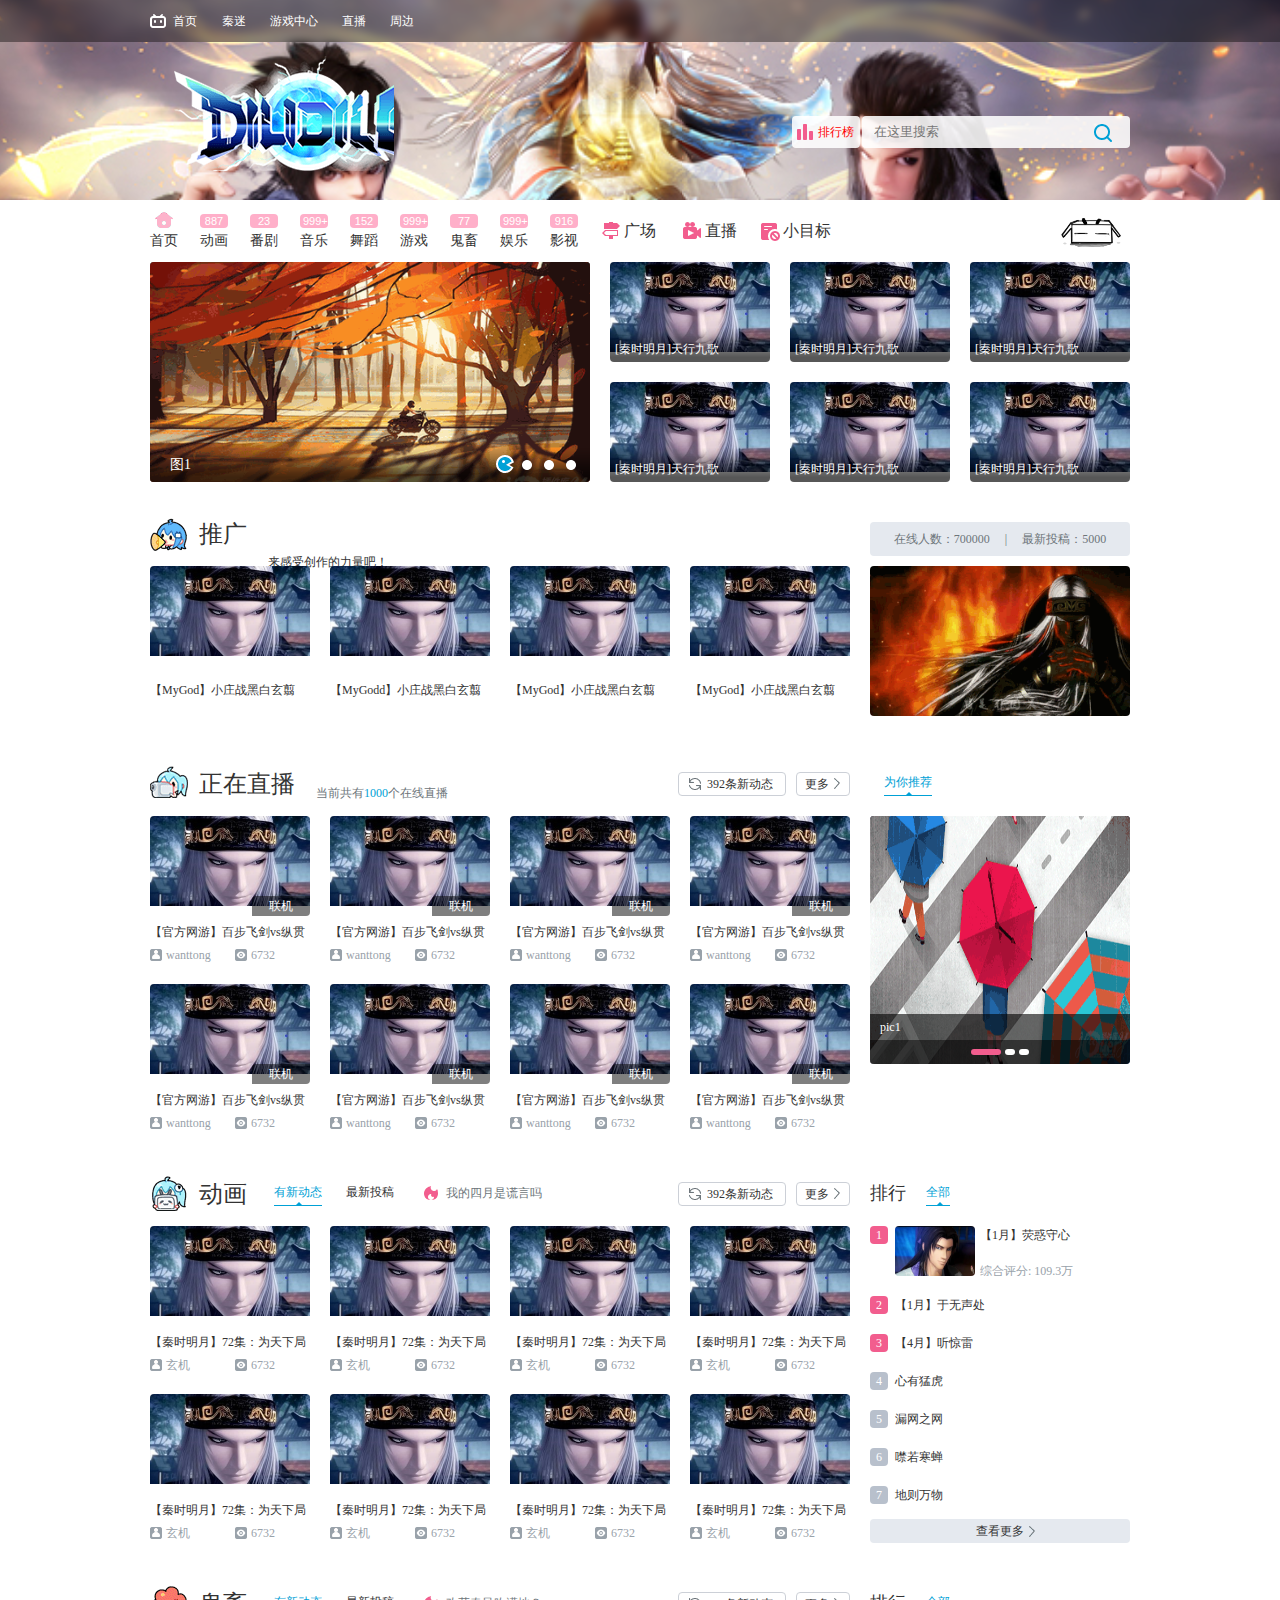
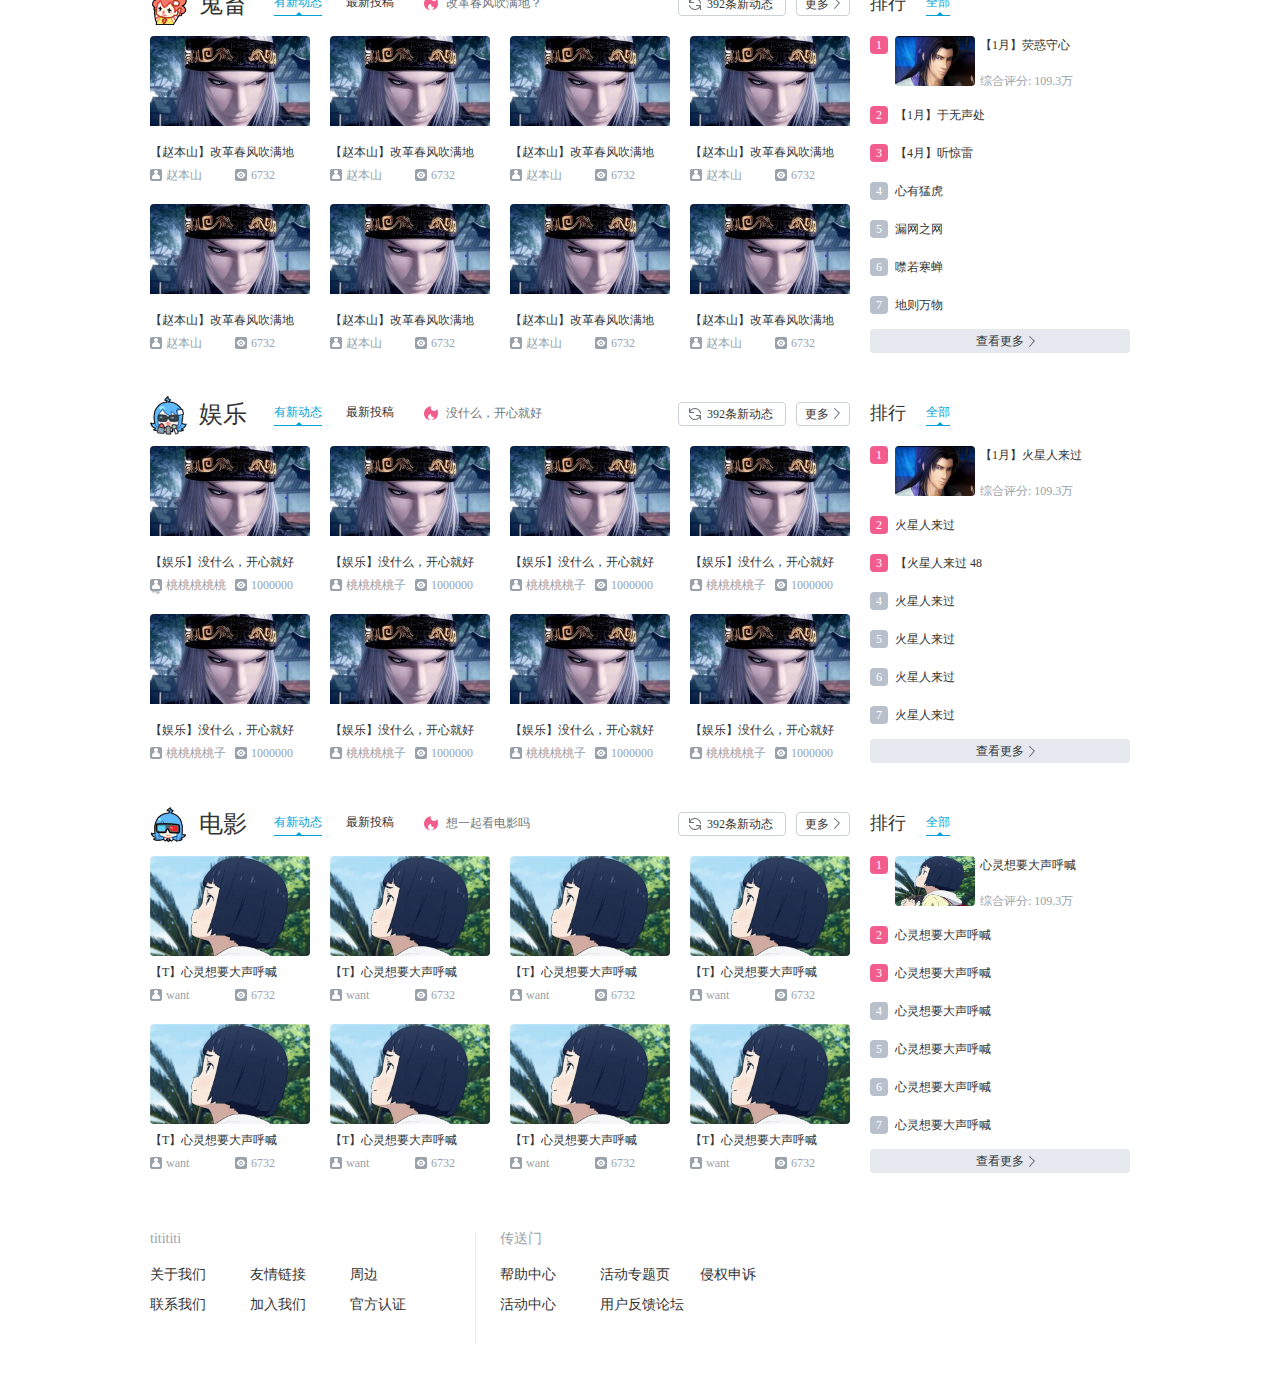
<file: 12/ww.html>
<!DOCTYPE html>
<html>
<head>
  <title>417240221-黄寿辉-17计科2班</title>
  <meta charset="utf-8">
  <link rel="shortcut icon" href="favicons/1.png">
  <link rel="stylesheet" href="css/reset.css">
  <link rel="stylesheet" href="css/common.css">
  <link rel="stylesheet" href="css/h3.css">
</head>
<body>

  <header id="header">
    <div id="page_top">
      <div class="bg-wrap">
        <div class="bg"></div>
        <div class="mask"></div>
      </div>
      <div class="header-top">
        <div class="page-width clearfix">
          <div class="header-top__nav">
            <ul>
              <li class="item item-home"><a href="#">首页</a></li>
              <li class="item"><a href="#">秦迷</a></li>

              <li class="item">
                <a href="#">游戏中心</a>
                <div class="game-center header-hover">
                  <div class="c clearfix">
                    <div class="fl">
                      <div class="imgbox">
                        <a href="#">
                          <img src="images\cont\zhuang.jpg" alt="#">
                          <span>秦时明月官方手游</span>
                        </a>
                      </div>
                      <div class="game-img">
                        <a href="#">
                          <img src="images\cont\zhuang.jpg" alt="#">
                          <span>聚散流沙</span>
                        </a>
                        <a href="#">
                          <img src="images\cont\zhuang.jpg" alt="#">
                          <span>以刑止刑</span>
                        </a>
                        <a href="#">
                          <img src="images\cont\zhuang.jpg" alt="#">
                          <span>荧惑守心</span>
                        </a>
                      </div>
                    </div>
                    <div class="fr">
                      <div class="game-list">
                        <div class="title">
                          <i></i>
                          <a href="#">游戏论坛</a>
                        </div>
                        <div class="all">
                          <a href="#">秦时明月1</a>
                          <a href="#">秦时明月2</a>
                          <a href="#">秦时明月3</a>
                          <a href="#">秦时明月4</a>
                          <a href="#">秦时明月5</a>
                          <a href="#">秦时明月6</a>
                          <a href="#">秦时明月7</a>
                        </div>
                      </div>
                    </div>
                  </div>
                  <div id="gameImg"></div>
                </div>
              </li>

              <li class="item">
                 <a href="#">直播</a>
                <div class="live-box header-hover">
                  <div class="live-box__c">
                    <div class="fl">
                      <div class="title">热门直播:</div>
                      <div class="cont">
                        <a href="#">
                          <img src="images\cont\yhsx.jpg" alt="#">
                          <i>直播中</i>
                          <p>君临天下</p>
                        </a>
                        <a href="#">
                          <img src="images\cont\yhsx.jpg" alt="#">
                          <i>直播中</i>
                          <p>沧海横流</p>
                        </a>
                        <a href="#">
                          <img src="images\cont\yhsx.jpg" alt="#">
                          <i>直播中</i>
                          <p>万里长城</p>
                        </a>
                        <a href="#">
                          <img src="images\cont\yhsx.jpg" alt="#">
                          <i>直播中</i>
                          <p>夜尽天明</p>
                        </a>
                        <a href="#">
                          <img src="images\cont\yhsx.jpg" alt="#">
                          <i>直播中</i>
                          <p>诸子百家</p>
                        </a>
                      </div>
                    </div>
                  </div>
                </div>
              </li>

              <li class="item"><a href="#">周边</a></li>
              <li class="item">
          </div>
          <div class="header-top__user">
            
          </div>
        </div>
      </div>
    </div>

    <div class="header-c">
      <div class="page-width">
        <a href="#" id="header_logo"></a>
        <p id="header_title"></p>
        <div  id="search" class="clearfix">
          <div class="search-rank"><a href="#"><p style="color: red">排行榜</p></a></div>
          <div class="search-box">
            <input type="text" class="text" placeholder="在这里搜索">
            <a href="#" class="btn"><i></i></a>
          </div>
        </div>
        <div class="header-title"> 哔哩哔哩 (゜-゜)つロ 干杯~</div>
      </div>
    </div>
  </header>

 <nav id="nav">
    <div class="page-width clearfix">
      <ul class="nav-list">
        <li class="item item-home">
          <a href="#" class="link">首页</a>
        </li>
        <li class="item">
          <a href="#" class="link">
            <div class="num"><i>887</i></div>
            动画
          </a>
          <ul class="nav-item__hover">
            <li>
              <a href="#">
                <em>MAD·AMV<i></i></em>
              </a>
            </li>
            <li>
              <a href="#">
                <em>MMD·3D<i></i></em>
              </a>
            </li>
            <li>
              <a href="#">
                <em>短片·手书·配音<i></i></em>
              </a>
            </li>
            <li>
              <a href="#">
                <em>综合<i></i></em>
              </a>
            </li>
          </ul>
        </li>
        <li class="item">
          <a href="#" class="link">
            <div class="num"><i>23</i></div>
            番剧
          </a>
          <ul class="nav-item__hover">
            <li>
              <a href="#">
                <em>连载动画<i></i></em>
              </a>
            </li>
            <li>
              <a href="#">
                <em>完结动画<i></i></em>
              </a>
            </li>
            <li>
              <a href="#">
                <em>国产动画<i></i></em>
              </a>
            </li>
            <li>
              <a href="#">
                <em>资讯<i></i></em>
              </a>
            </li>
            <li>
              <a href="#">
                <em>官方延伸<i></i></em>
              </a>
            </li>
            <li>
              <a href="#">
                <em>新番时间表<i></i></em>
              </a>
            </li>
            <li>
              <a href="#">
                <em>番剧索引<i></i></em>
              </a>
            </li>
          </ul>
        </li>
        <li class="item">
          <a href="#" class="link">
            <div class="num"><i>999+</i></div>
            音乐
          </a>
          <ul class="nav-item__hover">
            <li>
              <a href="#">
                <em>原创音乐<i></i></em>
              </a>
            </li>
            <li>
              <a href="#">
                <em>翻唱<i></i></em>
              </a>
            </li>
            <li>
              <a href="#">
                <em>VOCALOID·UTAU<i></i></em>
              </a>
            </li>
            <li>
              <a href="#">
                <em>演奏<i></i></em>
              </a>
            </li>
            <li>
              <a href="#">
                <em>三次元音乐<i></i></em>
              </a>
            </li>
            <li>
              <a href="#">
                <em>OP/ED/OST<i></i></em>
              </a>
            </li>
            <li>
              <a href="#">
                <em>音乐选集<i></i></em>
              </a>
            </li>
          </ul>
        </li>
        <li class="item">
          <a href="#" class="link">
            <div class="num"><i>152</i></div>
            舞蹈
          </a>
          <ul class="nav-item__hover">
            <li>
              <a href="#">
                <em>宅舞<i></i></em>
              </a>
            </li>
            <li>
              <a href="#">
                <em>三次元舞蹈<i></i></em>
              </a>
            </li>
            <li>
              <a href="#">
                <em>舞蹈教程<i></i></em>
              </a>
            </li>
          </ul>
        </li>
        <li class="item">
          <a href="#" class="link">
            <div class="num"><i>999+</i></div>
            游戏
          </a>
          <ul class="nav-item__hover">
            <li>
              <a href="#">
                <em>单机联机<i></i></em>
              </a>
            </li>
            <li>
              <a href="#">
                <em>网游·电竞<i></i></em>
              </a>
            </li>
            <li>
              <a href="#">
                <em>音游<i></i></em>
              </a>
            </li>
            <li>
              <a href="#">
                <em>Mugen<i></i></em>
              </a>
            </li>
            <li>
              <a href="#">
                <em>GMV<i></i></em>
              </a>
            </li>
          </ul>
        </li>
        <li class="item">
          <a href="#" class="link">
            <div class="num"><i>77</i></div>
            鬼畜
          </a>
          <ul class="nav-item__hover">
            <li>
              <a href="#">
                <em>鬼畜<i></i></em>
              </a>
            </li>
            <li>
              <a href="#">
                <em>音MAD<i></i></em>
              </a>
            </li>
            <li>
              <a href="#">
                <em>人力VOCALOID<i></i></em>
              </a>
            </li>
            <li>
              <a href="#">
                <em>教程演示<i></i></em>
              </a>
            </li>
          </ul>
        </li>
        <li class="item">
          <a href="#" class="link">
            <div class="num"><i>999+</i></div>
            娱乐
          </a>
          <ul class="nav-item__hover">
            <li>
              <a href="#">
                <em>综艺<i></i></em>
              </a>
            </li>
            <li>
              <a href="#">
                <em>明星<i></i></em>
              </a>
            </li>
            <li>
              <a href="#">
                <em>China相关<i></i></em>
              </a>
            </li>
          </ul>
        </li>
        <li class="item">
          <a href="#" class="link">
            <div class="num"><i>916</i></div>
            影视
          </a>
          <ul class="nav-item__hover">
            <li>
              <a href="#">
                <em>电影<i></i></em>
              </a>
            </li>
            <li>
              <a href="#">
                <em>电视剧<i></i></em>
              </a>
            </li>
          </ul>
        </li>
        <li class="item item-square">
          <a href="#" class="link">广场</a>
          <div class="nav-square__hover">
            <ul>
              <li><a href="#"><i class="icon-activity"></i>活动中心</a></li>
              <li><a href="#"><i class="icon-game"></i>游戏中心</a></li>
              <li><a href="#"><i class="icon-news"></i>新闻中心</a></li>
              <li><a href="#"><i class="icon-friend"></i>画友</a></li>
              <li><a href="#"><i class="icon-tv"></i>芒果TV</a></li>
            </ul><!-- 
            <a href="#" class="activity"><img src="images/cont/nav-square__img.jpg" alt="#"></a> -->
          </div>
        </li>
        <li class="item item-live">
          <a href="#" class="link">直播</a>
          <ul class="nav-item__hover">
            <li>
              <a href="#">
                <em>推荐主播<i></i></em>
              </a>
            </li>
            <li>
              <a href="#">
                <em>绘画专区<i></i></em>
              </a>
            </li>
            <li>
              <a href="#">
                <em>御宅文化<i></i></em>
              </a>
            </li>
            <li>
              <a href="#">
                <em>单机游戏<i></i></em>
              </a>
            </li>
            <li>
              <a href="#">
                <em>网络游戏<i></i></em>
              </a>
            </li>
            <li>
              <a href="#">
                <em>电子竞技<i></i></em>
              </a>
            </li>
            <li>
              <a href="#">
                <em>手游直播<i></i></em>
              </a>
            </li>
          </ul>
        </li>
        <li class="item item-room">
          <a href="#" class="link">小目标</a>
        </li>
      </ul>
      <div class="nav-gif"><img src="images/cont/nav_img.gif" alt="求领养"></div>
    </div>
  </nav>

 <div id="banner">
   <div class="page-width clearfix">
     <div class="slider fl">
       <div class="slider-img">
         <a href="#" slider-title="pic1"><img src="images\cont\zhuang.jpg" alt="#"></a>
          <a href="#" slider-title="pic2"><img src="images\cont\z2.jpg" alt="#"></a>
          <a href="#" slider-title="pic3"><img src="images/cont/slider_img3.png" alt="#"></a>
          <a href="#" slider-title="pic4"><img src="images/cont/slider_img4.png" alt="#"></a>
       </div>
       <div class="slider-title">
         <p>图1</p>
       </div>
       <div class="slider-btn">
         <span class="cur"></span>
         <span></span>
         <span></span>
         <span></span>
       </div>
       <a href="#" class="slider-more">More</a>
     </div>
     <div class="banner-list fr">
       <ul>
         <li>
           <a href="#">
             <img src="images/cont/main_pic.jpg" alt="#">
             <div class="info">
               <p class="title">[秦时明月]天行九歌</p>
               <p class="author">上传者：玄机科技</p>
               <p class="play">播放量：1000000000</p>
             </div>
           </a>
         </li>
          <li>
           <a href="#">
             <img src="images/cont/main_pic.jpg" alt="#">
             <div class="info">
               <p class="title">[秦时明月]天行九歌</p>
               <p class="author">上传者：玄机科技</p>
               <p class="play">播放量：1000000000</p>
             </div>
           </a>
         </li>
         <li>
           <a href="#">
             <img src="images/cont/main_pic.jpg" alt="#">
             <div class="info">
               <p class="title">[秦时明月]天行九歌</p>
               <p class="author">上传者：玄机科技</p>
               <p class="play">播放量：1000000000</p>
             </div>
           </a>
         </li>
         <li>
           <a href="#">
             <img src="images/cont/main_pic.jpg" alt="#">
             <div class="info">
               <p class="title">[秦时明月]天行九歌</p>
               <p class="author">上传者：玄机科技</p>
               <p class="play">播放量：1000000000</p>
             </div>
           </a>
         </li>
         <li>
           <a href="#">
             <img src="images/cont/main_pic.jpg" alt="#">
             <div class="info">
               <p class="title">[秦时明月]天行九歌</p>
               <p class="author">上传者：玄机科技</p>
               <p class="play">播放量：1000000000</p>
             </div>
           </a>
         </li>
         <li>
           <a href="#">
             <img src="images/cont/main_pic.jpg" alt="#">
             <div class="info">
               <p class="title">[秦时明月]天行九歌</p>
               <p class="author">上传者：玄机科技</p>
               <p class="play">播放量：1000000000</p>
             </div>
           </a>
         </li>
       </ul>
     </div>
   </div>
 </div>
 
<!-- 推广、直播、动画、国创、鬼畜、娱乐、电影 -->
  <div id="main">
    <div class="page-width">
      <!-- 推广 -->
      <div class="mainCont clearfix" id="promote">
        <div class="pic-list fl">

          <div class="pic-list__title">
            <i class="icon icon-promote"></i>
            <h2>推广</h2>
            <a href="#" class="promote-link">来感受创作的力量吧！</a>
          </div>
          <ul class="pic-list__wrapper clearfix">
            <li class="item">
              <a href="#" class="img-link">
                <img src="images/cont/main_pic.jpg" alt="#">
                <span class="mask"></span>
                <span class="time">3:39</span>
              </a>
              <div class="img-info">
                <a href="#">【MyGod】小庄战黑白玄翦</a>
              </div>
            </li>
            <li class="item">
              <a href="#" class="img-link">
                <img src="images/cont/main_pic.jpg" alt="#">
                <span class="mask"></span>
                <span class="time">3:39</span>
              </a>
              <div class="img-info">
                <a href="#">【MyGodd】小庄战黑白玄翦</a>
              </div>
            </li>
            <li class="item">
              <a href="#" class="img-link">
                <img src="images/cont/main_pic.jpg" alt="#">
                <span class="mask"></span>
                <span class="time">3:39</span>
              </a>
              <div class="img-info">
                <a href="#">【MyGod】小庄战黑白玄翦</a>
              </div>
            </li>
            <li class="item">
              <a href="#" class="img-link">
                <img src="images/cont/main_pic.jpg" alt="#">
                <span class="mask"></span>
                <span class="time">3:39</span>
              </a>
              <div class="img-info">
                <a href="#">【MyGod】小庄战黑白玄翦</a>
              </div>
            </li>
          </ul>
        </div>
        <div class="main-side fr">
          <div class="promote-side__title">
            <a href="#">在线人数：700000</a>
            <span>|</span>
            <a href="#">最新投稿：5000</a>
          </div>
          <a href="#" class="promote-side__img"><img src="images\cont\timg.gif" alt="#"></a>
        </div>
      </div>
      <!-- 直播 -->
      <div class="mainCont clearfix" id="live" js-move="true">
        <div class="pic-list fl">
          <div class="pic-list__title">
            <i class="icon icon-live"></i>
            <h2>正在直播</h2>
            <p class="live-online">当前共有<em>1000</em>个在线直播</p>
            <div class="more-wrap">
              <a href="#" class="dynamic"><i></i>392条新动态</a>
              <a href="#" class="more">更多<i></i></a>
            </div>
          </div>
         <ul class="pic-list__wrapper clearfix">
            <li class="item">
              <a href="#" class="img-link">
                <img src="images/cont/main_pic.jpg" alt="#">
                <span class="mask"></span>
                <span class="category">联机</span>
                <img class="headImg" src="images/cont/live_headImg1.jpg" alt="#">
                <i class="icon-live">Live</i>
              </a>
              <div class="img-info">
                <a href="#">【官方网游】百步飞剑vs纵贯八方~</a>
                <div class="btm">
                  <div class="user"><i></i>wanttong</div>
                  <div class="online"><i></i>6732</div>
                </div>
              </div>
            </li>
            <li class="item">
              <a href="#" class="img-link">
                <img src="images/cont/main_pic.jpg" alt="#">
                <span class="mask"></span>
                <span class="category">联机</span>
                <img class="headImg" src="images/cont/live_headImg1.jpg" alt="#">
                <i class="icon-live">Live</i>
              </a>
              <div class="img-info">
                <a href="#">【官方网游】百步飞剑vs纵贯八方~</a>
                <div class="btm">
                  <div class="user"><i></i>wanttong</div>
                  <div class="online"><i></i>6732</div>
                </div>
              </div>
            </li>
            <li class="item">
              <a href="#" class="img-link">
                <img src="images/cont/main_pic.jpg" alt="#">
                <span class="mask"></span>
                <span class="category">联机</span>
                <img class="headImg" src="images/cont/live_headImg1.jpg" alt="#">
                <i class="icon-live">Live</i>
              </a>
              <div class="img-info">
                <a href="#">【官方网游】百步飞剑vs纵贯八方~</a>
                <div class="btm">
                  <div class="user"><i></i>wanttong</div>
                  <div class="online"><i></i>6732</div>
                </div>
              </div>
            </li>
            <li class="item">
              <a href="#" class="img-link">
                <img src="images/cont/main_pic.jpg" alt="#">
                <span class="mask"></span>
                <span class="category">联机</span>
                <img class="headImg" src="images/cont/live_headImg1.jpg" alt="#">
                <i class="icon-live">Live</i>
              </a>
              <div class="img-info">
                <a href="#">【官方网游】百步飞剑vs纵贯八方~</a>
                <div class="btm">
                  <div class="user"><i></i>wanttong</div>
                  <div class="online"><i></i>6732</div>
                </div>
              </div>
            </li>
            <li class="item">
              <a href="#" class="img-link">
                <img src="images/cont/main_pic.jpg" alt="#">
                <span class="mask"></span>
                <span class="category">联机</span>
                <img class="headImg" src="images/cont/live_headImg1.jpg" alt="#">
                <i class="icon-live">Live</i>
              </a>
              <div class="img-info">
                <a href="#">【官方网游】百步飞剑vs纵贯八方~</a>
                <div class="btm">
                  <div class="user"><i></i>wanttong</div>
                  <div class="online"><i></i>6732</div>
                </div>
              </div>
            </li>
            <li class="item">
              <a href="#" class="img-link">
                <img src="images/cont/main_pic.jpg" alt="#">
                <span class="mask"></span>
                <span class="category">联机</span>
                <img class="headImg" src="images/cont/live_headImg1.jpg" alt="#">
                <i class="icon-live">Live</i>
              </a>
              <div class="img-info">
                <a href="#">【官方网游】百步飞剑vs纵贯八方~</a>
                <div class="btm">
                  <div class="user"><i></i>wanttong</div>
                  <div class="online"><i></i>6732</div>
                </div>
              </div>
            </li>
            <li class="item">
              <a href="#" class="img-link">
                <img src="images/cont/main_pic.jpg" alt="#">
                <span class="mask"></span>
                <span class="category">联机</span>
                <img class="headImg" src="images/cont/live_headImg1.jpg" alt="#">
                <i class="icon-live">Live</i>
              </a>
              <div class="img-info">
                <a href="#">【官方网游】百步飞剑vs纵贯八方~</a>
                <div class="btm">
                  <div class="user"><i></i>wanttong</div>
                  <div class="online"><i></i>6732</div>
                </div>
              </div>
            </li>
            <li class="item">
              <a href="#" class="img-link">
                <img src="images/cont/main_pic.jpg" alt="#">
                <span class="mask"></span>
                <span class="category">联机</span>
                <img class="headImg" src="images/cont/live_headImg1.jpg" alt="#">
                <i class="icon-live">Live</i>
              </a>
              <div class="img-info">
                <a href="#">【官方网游】百步飞剑vs纵贯八方~</a>
                <div class="btm">
                  <div class="user"><i></i>wanttong</div>
                  <div class="online"><i></i>6732</div>
                </div>
              </div>
            </li>
          </ul>
        </div>

        <div class="main-side fr" js-tab="true">
          <div class="main-side__title">
            <div class="tab-title">
              <a href="#" class="cur">为你推荐</a>
            </div>
          </div>
          <div class="main-side__cont">
            <div class="tab-cont">
              <div class="slider-ov tab-cont__item">
                <div class="slider">
                  <div class="slider-img">
                    <a href="#" slider-title="pic1"><img src="images/cont/xinling.jpg" alt="#"></a>
                    <a href="#" slider-title="pic2"><img src="images/cont/slider_img2.png" alt="#"></a>
                    <a href="#" slider-title="pic3"><img src="images/cont/slider_img3.png" alt="#"></a>
                  </div>
                  <div class="slider-title"><p>pic1</p></div>
                  <div class="slider-btn">
                    <span class="cur"></span>
                    <span></span>
                    <span></span>
                  </div>
                </div>
              </div>
            </div>
          </div>
        </div>
      </div>
       <!-- 动画 -->
      <div class="mainCont clearfix" id="animation" js-move="true">
        <div class="pic-list fl" js-tab="true">
          <div class="pic-list__title">
            <i class="icon icon-animation"></i>
            <h2>动画</h2>
            <div class="tab-title">
              <a href="#" class="cur">有新动态</a>
              <a href="#">最新投稿</a>
            </div>
            <a href="#" class="main-link"><i></i>我的四月是谎言吗</a>
            <div class="more-wrap">
              <a href="#" class="dynamic"><i></i>392条新动态</a>
              <a href="#" class="more">更多<i></i></a>
            </div>
          </div>
          <ul class="pic-list__wrapper clearfix tab-cont__item tab-cont__cur">
            <li class="item">
              <a href="#" class="img-link">
                <img src="images/cont/main_pic.jpg" alt="#">
                <span class="mask"></span>
                <span class="time">3:39</span>
              </a>
              <div class="img-info">
                <a href="#">【秦时明月】72集：为天下局</a>
                <div class="btm">
                  <div class="user"><i></i>玄机</div>
                  <div class="online"><i></i>6732</div>
                </div>
              </div>
            </li>
             <li class="item">
              <a href="#" class="img-link">
                <img src="images/cont/main_pic.jpg" alt="#">
                <span class="mask"></span>
                <span class="time">3:39</span>
              </a>
              <div class="img-info">
                <a href="#">【秦时明月】72集：为天下局</a>
                <div class="btm">
                  <div class="user"><i></i>玄机</div>
                  <div class="online"><i></i>6732</div>
                </div>
              </div>
            </li>
             <li class="item">
              <a href="#" class="img-link">
                <img src="images/cont/main_pic.jpg" alt="#">
                <span class="mask"></span>
                <span class="time">3:39</span>
              </a>
              <div class="img-info">
                <a href="#">【秦时明月】72集：为天下局</a>
                <div class="btm">
                  <div class="user"><i></i>玄机</div>
                  <div class="online"><i></i>6732</div>
                </div>
              </div>
            </li>
             <li class="item">
              <a href="#" class="img-link">
                <img src="images/cont/main_pic.jpg" alt="#">
                <span class="mask"></span>
                <span class="time">3:39</span>
              </a>
              <div class="img-info">
                <a href="#">【秦时明月】72集：为天下局</a>
                <div class="btm">
                  <div class="user"><i></i>玄机</div>
                  <div class="online"><i></i>6732</div>
                </div>
              </div>
            </li>
             <li class="item">
              <a href="#" class="img-link">
                <img src="images/cont/main_pic.jpg" alt="#">
                <span class="mask"></span>
                <span class="time">3:39</span>
              </a>
              <div class="img-info">
                <a href="#">【秦时明月】72集：为天下局</a>
                <div class="btm">
                  <div class="user"><i></i>玄机</div>
                  <div class="online"><i></i>6732</div>
                </div>
              </div>
            </li>
             <li class="item">
              <a href="#" class="img-link">
                <img src="images/cont/main_pic.jpg" alt="#">
                <span class="mask"></span>
                <span class="time">3:39</span>
              </a>
              <div class="img-info">
                <a href="#">【秦时明月】72集：为天下局</a>
                <div class="btm">
                  <div class="user"><i></i>玄机</div>
                  <div class="online"><i></i>6732</div>
                </div>
              </div>
            </li>
             <li class="item">
              <a href="#" class="img-link">
                <img src="images/cont/main_pic.jpg" alt="#">
                <span class="mask"></span>
                <span class="time">3:39</span>
              </a>
              <div class="img-info">
                <a href="#">【秦时明月】72集：为天下局</a>
                <div class="btm">
                  <div class="user"><i></i>玄机</div>
                  <div class="online"><i></i>6732</div>
                </div>
              </div>
            </li>
             <li class="item">
              <a href="#" class="img-link">
                <img src="images/cont/main_pic.jpg" alt="#">
                <span class="mask"></span>
                <span class="time">3:39</span>
              </a>
              <div class="img-info">
                <a href="#">【秦时明月】72集：为天下局</a>
                <div class="btm">
                  <div class="user"><i></i>玄机</div>
                  <div class="online"><i></i>6732</div>
                </div>
              </div>
            </li>
          </ul>
        </div>
        <div class="main-side fr" js-tab="true">
          <div class="main-side__title">
            <div class="rank-t">
              <h3>排行</h3>
            </div>
            <div class="tab-title">
              <a href="#" class="cur">全部</a>
            </div>
          </div>
          <div class="main-side__cont">
            <div class="tab-cont">
              <ul class="tab-cont__item main-rank">
                <li class="item item-one">
                  <a href="#">
                    <i class="n1">1</i>
                    <img src="images\cont\yhsx.jpg" alt="#">
                    <div>
                      <p class="title">【1月】荧惑守心</p>
                      <p class="mark">综合评分: 109.3万</p>
                    </div>
                  </a>
                </li>
                <li class="item">
                  <a href="#"><i class="n2">2</i>                  【1月】于无声处</a>
                </li>
                <li class="item">
                  <a href="#"><i class="n3">3</i>                    【4月】听惊雷</a>
                </li>
                <li class="item">
                  <a href="#"><i>4</i>心有猛虎</a>
                </li>
                <li class="item">
                  <a href="#"><i>5</i>漏网之网</a>
                </li>
                <li class="item">
                  <a href="#"><i>6</i>噤若寒蝉</a>
                </li>
                <li class="item">
                  <a href="#"><i>7</i>地则万物</a>
                </li>
              </ul>
              <ul class="tab-cont__item main-rank">
                <li class="item item-one">
                  <a href="#">
                    <i class="n1">1</i>
                    <img src="images/cont/main-rank__img2.jpg" alt="#">
                    <div>
                      <p class="title">【1月】小林家的龙女仆 10【独家正版】</p>
                      <p class="mark">综合评分: 109.3万</p>
                    </div>
                  </a>
                </li>
                <li class="item">
                  <a href="#"><i class="n2">2</i>                  【1月】火影忍者 疾风传 719</a>
                </li>
                <li class="item">
                  <a href="#"><i class="n3">3</i>                    【4月】双星之阴阳师 48</a>
                </li>
                <li class="item">
                  <a href="#"><i>4</i>狐妖小红娘 52 狗血大戏正上演 OP特效又更换</a>
                </li>
                <li class="item">
                  <a href="#"><i>5</i>少年锦衣卫 第一季 06 怪谈</a>
                </li>
                <li class="item">
                  <a href="#"><i>6</i>画江湖之不良人Ⅱ 35 阋墙之祸</a>
                </li>
                <li class="item">
                  <a href="#"><i>7</i>【1月】黑白来看守所 24【独家正版】</a>
                </li>
              </ul>
            </div>
            <a href="#" class="more">查看更多<i></i></a>
          </div>
        </div>
      </div>

      <!-- 鬼畜 -->
      <div class="mainCont clearfix" id="guichu" js-move="true">
        <div class="pic-list fl" js-tab="true">
          <div class="pic-list__title">
            <i class="icon icon-guichu"></i>
            <h2>鬼畜</h2>
            <div class="tab-title">
              <a href="#" class="cur">有新动态</a>
              <a href="#">最新投稿</a>
            </div>
            <a href="#" class="main-link"><i></i>改革春风吹满地？</a>
            <div class="more-wrap">
              <a href="#" class="dynamic"><i></i>392条新动态</a>
              <a href="#" class="more">更多<i></i></a>
            </div>
          </div>
          <ul class="pic-list__wrapper clearfix tab-cont__item tab-cont__cur">
            <li class="item">
              <a href="#" class="img-link">
                <img src="images/cont/main_pic.jpg" alt="#">
                <span class="mask"></span>
                <span class="time">3:39</span>
              </a>
              <div class="img-info">
                <a href="#">【赵本山】改革春风吹满地</a>
                <div class="btm">
                  <div class="user"><i></i>赵本山</div>
                  <div class="online"><i></i>6732</div>
                </div>
              </div>
            </li>
            <li class="item">
              <a href="#" class="img-link">
                <img src="images/cont/main_pic.jpg" alt="#">
                <span class="mask"></span>
                <span class="time">3:39</span>
              </a>
              <div class="img-info">
                <a href="#">【赵本山】改革春风吹满地</a>
                <div class="btm">
                  <div class="user"><i></i>赵本山</div>
                  <div class="online"><i></i>6732</div>
                </div>
              </div>
            </li>
            <li class="item">
              <a href="#" class="img-link">
                <img src="images/cont/main_pic.jpg" alt="#">
                <span class="mask"></span>
                <span class="time">3:39</span>
              </a>
              <div class="img-info">
                <a href="#">【赵本山】改革春风吹满地</a>
                <div class="btm">
                  <div class="user"><i></i>赵本山</div>
                  <div class="online"><i></i>6732</div>
                </div>
              </div>
            </li>
            <li class="item">
              <a href="#" class="img-link">
                <img src="images/cont/main_pic.jpg" alt="#">
                <span class="mask"></span>
                <span class="time">3:39</span>
              </a>
              <div class="img-info">
                <a href="#">【赵本山】改革春风吹满地</a>
                <div class="btm">
                  <div class="user"><i></i>赵本山</div>
                  <div class="online"><i></i>6732</div>
                </div>
              </div>
            </li>
            <li class="item">
              <a href="#" class="img-link">
                <img src="images/cont/main_pic.jpg" alt="#">
                <span class="mask"></span>
                <span class="time">3:39</span>
              </a>
              <div class="img-info">
                <a href="#">【赵本山】改革春风吹满地</a>
                <div class="btm">
                  <div class="user"><i></i>赵本山</div>
                  <div class="online"><i></i>6732</div>
                </div>
              </div>
            </li>
            <li class="item">
              <a href="#" class="img-link">
                <img src="images/cont/main_pic.jpg" alt="#">
                <span class="mask"></span>
                <span class="time">3:39</span>
              </a>
              <div class="img-info">
                <a href="#">【赵本山】改革春风吹满地</a>
                <div class="btm">
                  <div class="user"><i></i>赵本山</div>
                  <div class="online"><i></i>6732</div>
                </div>
              </div>
            </li>
            <li class="item">
              <a href="#" class="img-link">
                <img src="images/cont/main_pic.jpg" alt="#">
                <span class="mask"></span>
                <span class="time">3:39</span>
              </a>
              <div class="img-info">
                <a href="#">【赵本山】改革春风吹满地</a>
                <div class="btm">
                  <div class="user"><i></i>赵本山</div>
                  <div class="online"><i></i>6732</div>
                </div>
              </div>
            </li>
            <li class="item">
              <a href="#" class="img-link">
                <img src="images/cont/main_pic.jpg" alt="#">
                <span class="mask"></span>
                <span class="time">3:39</span>
              </a>
              <div class="img-info">
                <a href="#">【赵本山】改革春风吹满地</a>
                <div class="btm">
                  <div class="user"><i></i>赵本山</div>
                  <div class="online"><i></i>6732</div>
                </div>
              </div>
            </li>
          </ul>
        </div>
        <div class="main-side fr" js-tab="true">
          <div class="main-side__title">
            <div class="rank-t">
              <h3>排行</h3>
            </div>
            <div class="tab-title">
              <a href="#" class="cur">全部</a>
            </div>
          </div>
          <div class="main-side__cont">
            <div class="tab-cont">
              <ul class="tab-cont__item main-rank">
                <li class="item item-one">
                  <a href="#">
                    <i class="n1">1</i>
                    <img src="images\cont\yhsx.jpg" alt="#">
                    <div>
                      <p class="title">【1月】荧惑守心</p>
                      <p class="mark">综合评分: 109.3万</p>
                    </div>
                  </a>
                </li>
                <li class="item">
                  <a href="#"><i class="n2">2</i>                  【1月】于无声处</a>
                </li>
                <li class="item">
                  <a href="#"><i class="n3">3</i>                    【4月】听惊雷</a>
                </li>
                <li class="item">
                  <a href="#"><i>4</i>心有猛虎</a>
                </li>
                <li class="item">
                  <a href="#"><i>5</i>漏网之网</a>
                </li>
                <li class="item">
                  <a href="#"><i>6</i>噤若寒蝉</a>
                </li>
                <li class="item">
                  <a href="#"><i>7</i>地则万物</a>
                </li>
              </ul>
              
            </div>
            <a href="#" class="more">查看更多<i></i></a>
          </div>
        </div>
      </div>

      <!-- 娱乐 -->
      <div class="mainCont clearfix" id="yule" js-move="true">
        <div class="pic-list fl" js-tab="true">
          <div class="pic-list__title">
            <i class="icon icon-yule"></i>
            <h2>娱乐</h2>
            <div class="tab-title">
              <a href="#" class="cur">有新动态</a>
              <a href="#">最新投稿</a>
            </div>
            <a href="#" class="main-link"><i></i>没什么，开心就好</a>
            <div class="more-wrap">
              <a href="#" class="dynamic"><i></i>392条新动态</a>
              <a href="#" class="more">更多<i></i></a>
            </div>
          </div>
          <ul class="pic-list__wrapper clearfix tab-cont__item tab-cont__cur">
            <li class="item">
              <a href="#" class="img-link">
                <img src="images/cont/main_pic.jpg" alt="#">
                <span class="mask"></span>
                <span class="time">3:39</span>
              </a>
              <div class="img-info">
                <a href="#">【娱乐】没什么，开心就好</a>
                <div class="btm">
                  <div class="user"><i></i>桃桃桃桃桃子</div>
                  <div class="online"><i></i>1000000</div>
                </div>
              </div>
            </li>
            <li class="item">
              <a href="#" class="img-link">
                <img src="images/cont/main_pic.jpg" alt="#">
                <span class="mask"></span>
                <span class="time">3:39</span>
              </a>
              <div class="img-info">
                <a href="#">【娱乐】没什么，开心就好</a>
                <div class="btm">
                  <div class="user"><i></i>桃桃桃桃子</div>
                  <div class="online"><i></i>1000000</div>
                </div>
              </div>
            </li>
            <li class="item">
              <a href="#" class="img-link">
                <img src="images/cont/main_pic.jpg" alt="#">
                <span class="mask"></span>
                <span class="time">3:39</span>
              </a>
              <div class="img-info">
                <a href="#">【娱乐】没什么，开心就好</a>
                <div class="btm">
                  <div class="user"><i></i>桃桃桃桃子</div>
                  <div class="online"><i></i>1000000</div>
                </div>
              </div>
            </li>
            <li class="item">
              <a href="#" class="img-link">
                <img src="images/cont/main_pic.jpg" alt="#">
                <span class="mask"></span>
                <span class="time">3:39</span>
              </a>
              <div class="img-info">
                <a href="#">【娱乐】没什么，开心就好</a>
                <div class="btm">
                  <div class="user"><i></i>桃桃桃桃子</div>
                  <div class="online"><i></i>1000000</div>
                </div>
              </div>
            </li>
            <li class="item">
              <a href="#" class="img-link">
                <img src="images/cont/main_pic.jpg" alt="#">
                <span class="mask"></span>
                <span class="time">3:39</span>
              </a>
              <div class="img-info">
                <a href="#">【娱乐】没什么，开心就好</a>
                <div class="btm">
                  <div class="user"><i></i>桃桃桃桃子</div>
                  <div class="online"><i></i>1000000</div>
                </div>
              </div>
            </li>
            <li class="item">
              <a href="#" class="img-link">
                <img src="images/cont/main_pic.jpg" alt="#">
                <span class="mask"></span>
                <span class="time">3:39</span>
              </a>
              <div class="img-info">
                <a href="#">【娱乐】没什么，开心就好</a>
                <div class="btm">
                  <div class="user"><i></i>桃桃桃桃子</div>
                  <div class="online"><i></i>1000000</div>
                </div>
              </div>
            </li>
            <li class="item">
              <a href="#" class="img-link">
                <img src="images/cont/main_pic.jpg" alt="#">
                <span class="mask"></span>
                <span class="time">3:39</span>
              </a>
              <div class="img-info">
                <a href="#">【娱乐】没什么，开心就好</a>
                <div class="btm">
                  <div class="user"><i></i>桃桃桃桃子</div>
                  <div class="online"><i></i>1000000</div>
                </div>
              </div>
            </li>
            <li class="item">
              <a href="#" class="img-link">
                <img src="images/cont/main_pic.jpg" alt="#">
                <span class="mask"></span>
                <span class="time">3:39</span>
              </a>
              <div class="img-info">
                <a href="#">【娱乐】没什么，开心就好</a>
                <div class="btm">
                  <div class="user"><i></i>桃桃桃桃子</div>
                  <div class="online"><i></i>1000000</div>
                </div>
              </div>
            </li>
          </ul>
        </div>
        <div class="main-side fr" js-tab="true">
          <div class="main-side__title">
            <div class="rank-t">
              <h3>排行</h3>
            </div>
            <div class="tab-title">
              <a href="#" class="cur">全部</a>
            </div>
          </div>
          <div class="main-side__cont">
            <div class="tab-cont">
              <ul class="tab-cont__item main-rank">
                <li class="item item-one">
                  <a href="#">
                    <i class="n1">1</i>
                    <img src="images\cont\yhsx.jpg" alt="#">
                    <div>
                      <p class="title">【1月】火星人来过</p>
                      <p class="mark">综合评分: 109.3万</p>
                    </div>
                  </a>
                </li>
                <li class="item">
                  <a href="#"><i class="n2">2</i>      火星人来过</a>
                </li>
                <li class="item">
                  <a href="#"><i class="n3">3</i>                    【火星人来过 48</a>
                </li>
                <li class="item">
                  <a href="#"><i>4</i>火星人来过</a>
                </li>
                <li class="item">
                  <a href="#"><i>5</i>火星人来过</a>
                </li>
                <li class="item">
                  <a href="#"><i>6</i>火星人来过</a>
                </li>
                <li class="item">
                  <a href="#"><i>7</i>火星人来过</a>
                </li>
              </ul>
            </div>
            <a href="#" class="more">查看更多<i></i></a>
          </div>
        </div>
      </div>

      <!-- 电影 -->
      <div class="mainCont clearfix" id="movie" js-move="true">
        <div class="pic-list fl" js-tab="true">
          <div class="pic-list__title">
            <i class="icon icon-movie"></i>
            <h2>电影</h2>
            <div class="tab-title">
              <a href="#" class="cur">有新动态</a>
              <a href="#">最新投稿</a>
            </div>
            <a href="#" class="main-link"><i></i>想一起看电影吗</a>
            <div class="more-wrap">
              <a href="#" class="dynamic"><i></i>392条新动态</a>
              <a href="#" class="more">更多<i></i></a>
            </div>
          </div>
          <ul class="pic-list__wrapper clearfix tab-cont__item tab-cont__cur">
            <li class="item">
              <a href="#" class="img-link">
                <img src="images\cont\shun.jpg" alt="#">
                <span class="mask"></span>
                <span class="time">3:39</span>
              </a>
              <div class="img-info">
                <a href="#">【T】心灵想要大声呼喊</a>
                <div class="btm">
                  <div class="user"><i></i>want</div>
                  <div class="online"><i></i>6732</div>
                </div>
              </div>
            </li>
            <li class="item">
              <a href="#" class="img-link">
                <img src="images\cont\shun.jpg" alt="#">
                <span class="mask"></span>
                <span class="time">3:39</span>
              </a>
              <div class="img-info">
                <a href="#">【T】心灵想要大声呼喊</a>
                <div class="btm">
                  <div class="user"><i></i>want</div>
                  <div class="online"><i></i>6732</div>
                </div>
              </div>
            </li>
            <li class="item">
              <a href="#" class="img-link">
                <img src="images\cont\shun.jpg" alt="#">
                <span class="mask"></span>
                <span class="time">3:39</span>
              </a>
              <div class="img-info">
                <a href="#">【T】心灵想要大声呼喊</a>
                <div class="btm">
                  <div class="user"><i></i>want</div>
                  <div class="online"><i></i>6732</div>
                </div>
              </div>
            </li>
            <li class="item">
              <a href="#" class="img-link">
                <img src="images\cont\shun.jpg" alt="#">
                <span class="mask"></span>
                <span class="time">3:39</span>
              </a>
              <div class="img-info">
                <a href="#">【T】心灵想要大声呼喊</a>
                <div class="btm">
                  <div class="user"><i></i>want</div>
                  <div class="online"><i></i>6732</div>
                </div>
              </div>
            </li>
            <li class="item">
              <a href="#" class="img-link">
                <img src="images\cont\shun.jpg" alt="#">
                <span class="mask"></span>
                <span class="time">3:39</span>
              </a>
              <div class="img-info">
                <a href="#">【T】心灵想要大声呼喊</a>
                <div class="btm">
                  <div class="user"><i></i>want</div>
                  <div class="online"><i></i>6732</div>
                </div>
              </div>
            </li>
            <li class="item">
              <a href="#" class="img-link">
                <img src="images\cont\shun.jpg" alt="#">
                <span class="mask"></span>
                <span class="time">3:39</span>
              </a>
              <div class="img-info">
                <a href="#">【T】心灵想要大声呼喊</a>
                <div class="btm">
                  <div class="user"><i></i>want</div>
                  <div class="online"><i></i>6732</div>
                </div>
              </div>
            </li>
            <li class="item">
              <a href="#" class="img-link">
                <img src="images\cont\shun.jpg" alt="#">
                <span class="mask"></span>
                <span class="time">3:39</span>
              </a>
              <div class="img-info">
                <a href="#">【T】心灵想要大声呼喊</a>
                <div class="btm">
                  <div class="user"><i></i>want</div>
                  <div class="online"><i></i>6732</div>
                </div>
              </div>
            </li>
            <li class="item">
              <a href="#" class="img-link">
                <img src="images\cont\shun.jpg" alt="#">
                <span class="mask"></span>
                <span class="time">3:39</span>
              </a>
              <div class="img-info">
                <a href="#">【T】心灵想要大声呼喊</a>
                <div class="btm">
                  <div class="user"><i></i>want</div>
                  <div class="online"><i></i>6732</div>
                </div>
              </div>
            </li>
          </ul>
        </div>
        <div class="main-side fr" js-tab="true">
          <div class="main-side__title">
            <div class="rank-t">
              <h3>排行</h3>
            </div>
            <div class="tab-title">
              <a href="#" class="cur">全部</a>
            </div>
          </div>
          <div class="main-side__cont">
            <div class="tab-cont">
              <ul class="tab-cont__item main-rank">
                <li class="item item-one">
                  <a href="#">
                    <i class="n1">1</i>
                    <img src="images\cont\shun.jpg" alt="#">
                    <div>
                      <p class="title">心灵想要大声呼喊</p>
                      <p class="mark">综合评分: 109.3万</p>
                    </div>
                  </a>
                </li>
                <li class="item">
                  <a href="#"><i class="n2">2</i>                 心灵想要大声呼喊</a>
                </li>
                <li class="item">
                  <a href="#"><i class="n3">3</i>                    心灵想要大声呼喊</a>
                </li>
                <li class="item">
                  <a href="#"><i>4</i>心灵想要大声呼喊</a>
                </li>
                <li class="item">
                  <a href="#"><i>5</i>心灵想要大声呼喊</a>
                </li>
                <li class="item">
                  <a href="#"><i>6</i>心灵想要大声呼喊</a>
                </li>
                <li class="item">
                  <a href="#"><i>7</i>心灵想要大声呼喊</a>
                </li>
              </ul>
            </div>
            <a href="#" class="more">查看更多<i></i></a>
          </div>
        </div>
      </div>

    </div>
  </div>

  <footer id="footer">
    <div class="page-width">
      <ul class="footer-c clearfix">
         <li>
           <h6>titititi</h6>
           <a href="#" class="card">关于我们</a>
           <a href="#" class="card">友情链接</a>
           <a href="#" class="card">周边</a>
           <a href="#" class="card">联系我们</a>
           <a href="#" class="card">加入我们</a>
           <a href="#" class="card">官方认证</a>
         </li>
         <li class="middle">
           <h6>传送门</h6>
           <a href="#" class="card">帮助中心</a>
           <a href="#" class="card">活动专题页</a>
           <a href="#" class="card">侵权申诉</a>
           <a href="#" class="card">活动中心</a>
           <a href="#" class="card">用户反馈论坛</a>
         </li>
      </ul>
    </div>
  </footer>

<!-- 导航条 -->
<div id="sideBar">
    <div class="sideBar-list">
      <a href="#">直播</a>
      <a href="#">动画</a>
      <a href="#">音乐</a>
      <a href="#">舞蹈</a>
      <a href="#">游戏</a>
      <a href="#">鬼畜</a>
      <a href="#">娱乐</a>
      <a href="#">电影</a>
      <a href="#"><i></i>排序</a>
    </div>
    <div class="sideBar-line"></div>
    <a href="#" class="sideBar-toTop" id="backTop"></a>
  </div>


<script src="http://www.jq22.com/jquery/jquery-1.10.2.js"></script>
  <script src="js/script.js"></script>
</body>
</html>
</file>
<file: 12/css/common.css>
/*dede58.com 做最好的织梦整站模板下载网站*/
/* ====== general ====== */
.clearfix {
  zoom: 1;
}
.clearfix:after {
  content: "020";
  height: 0;
  display: block;
  clear: both;
  visibility: hidden;
}
.fl {
  float: left;
}
.fr {
  float: right;
}
.page-width {
  width: 980px;
  margin: 0 auto;
}
</file>
<file: 12/css/h3.css>
* {
  padding: 0;
  margin: 0;
}
header {
  width: 100%;
  height: 200px;
}
#page_top {
  width: 100%;
  height: 42px;
}

/* ====== public module ====== */
/* 主体左侧 */
.mainCont,
.weekCont {
  margin-top: 10px;
}
.pic-list {
  width: 700px;
}
.main-side {
  width: 260px;
}
.pic-list__title {
  position: relative;
  width: 100%;
  height: 64px;
}
.pic-list__title .icon {
  display: inline-block;
  width: 46px;
  height: 64px;
  background: url(../images/page_icons.png) no-repeat;
}
.pic-list__title h2 {
  display: inline-block;
  line-height: 64px;
  font-size: 24px;
  vertical-align: top;
}
.pic-list__wrapper {
  margin-right: -20px;
}
.pic-list__wrapper .item {
  float: left;
  width: 160px;
  margin: 0 20px 20px 0;
}
.pic-list__wrapper .img-link {
  overflow: hidden;
  position: relative;
  width: 160px;
  height: 100px;
  border-radius: 4px;
}
.pic-list__wrapper .img-link img {
  width: 100%;
}
.pic-list__wrapper .img-link .mask {
  position: absolute;
  left: 0;
  top: 0;
  width: 100%;
  height: 100%;
  background-color: rgba(0,0,0,0.2);
}
.pic-list__wrapper .img-link .time {
  position: absolute;
  right: 0;
  bottom: 0;
  line-height: 20px;
  margin: 0 5px;
  color: #fff;
}
.pic-list__wrapper .img-link .mask,
.pic-list__wrapper .img-link .time {
  display: none;
}
.pic-list__wrapper .item:hover .img-link .mask,
.pic-list__wrapper .item:hover .img-link .time {
  display: block;
}
.pic-list__wrapper .item:hover .img-info a {
  color: #00a1d6;
}
.pic-list__wrapper .img-info {
  overflow: hidden;
  height: 48px;
}
.pic-list__wrapper .img-info a {
  overflow: hidden;
  height: 20px;
  margin-top: 6px;
  line-height: 20px;

  transition: height .3s;
}
.pic-list__wrapper .item:hover .img-info a {
  height: 38px;
}
.pic-list__wrapper .img-info .btm {
  margin-top: 7px;
  color: #99a2aa;
}
.pic-list__wrapper .img-info .user {
  float: left;
  width: 85px;
}
.pic-list__wrapper .img-info .user i,
.pic-list__wrapper .img-info .online i {
  display: inline-block;
  width: 12px;
  height: 12px;
  margin-right: 4px;
  vertical-align: top;
}
.pic-list__wrapper .img-info .user i {
  background-image: url(../images/page_icons.png);
  background-repeat: no-repeat;
  background-position: -282px -154px;
}
.pic-list__wrapper .img-info .online {
  float: left;
}
.pic-list__wrapper .img-info .online i {
  background: url(../images/live_online.png) no-repeat;
}
.main-gg {
  display: block;
  width: 100%;
  height: 80px;
  margin-top: 20px;
}
.main-gg img {
  width: 100%;
  height: 100%;
  border-radius: 4px;
}
.more-wrap {
  float: right;
  padding-top: 20px;
}
.more-wrap .dynamic,
.more-wrap .more {
  float: left;
  height: 22px;
  line-height: 22px;
  border: 1px solid #ccd0d7;
  border-radius: 4px;
}
.more-wrap .dynamic:hover,
.more-wrap .more:hover {
  color: #333;
  background-color: #ccd0d7;
}
.more-wrap .dynamic {
  width: 106px;
  margin-right: 10px;
}
.more-wrap .more {
  width: 52px;
  text-align: right;
}
.more-wrap .dynamic i,
.more-wrap .more i {
  display: inline-block;
  height: 22px;
  background: url(../images/page_icons.png) no-repeat;
  vertical-align: top;
}
.more-wrap .dynamic i {
  width: 28px;
  background-position: -465px -84px;
}
.more-wrap .more i {
  width: 20px;
  background-position: -473px -213px;
}
.pic-list__title .tab-title {
  display: inline-block;
  float: none;
  vertical-align: top;
}
.pic-list__title .tab-title a {
  margin-left: 24px;
}
.main-link {
  position: absolute;
  left: 274px;
  top: 18px;
  height: 26px;
  line-height: 26px;
  color: #6d757a;
}
.main-link:hover {
  color: #00a1d6;
}
.main-link i {
  display: inline-block;
  width: 22px;
  height: 26px;
  background: url(../images/page_icons.png) no-repeat -665px -1107px;
  vertical-align: top;
}
.pic-list .tab-cont__item {
  display: none;
}
.pic-list .tab-cont__cur {
  display: block;
}


/* 主体右侧 */
.main-side__title {
  height: 64px;
}
.main-side__title .rank-t {
  float: left;
  padding-top: 22px;
  padding-right: 6px;
  font-size: 18px;
}
.main-side__title .rank-t h3 {}
.main-side__cont {
  position: relative;
  overflow: hidden;
}
.main-side__cont .tab-cont {
  overflow: hidden;
  width: 200%;
}
.main-side__cont .tab-cont__item {
  float: left;
}
.main-side__cont .slider-ov {
  overflow: hidden;
  width: 260px;
  border-radius: 4px;
}
.main-side__cont .slider {
  position: relative;
  width: 100%;
  height: 248px;
}
.main-side__cont .slider-img,
.main-side__cont .slider-img a {
  position: absolute;
  left: 0;
  top: 0;
  width: 100%;
  height: 100%;
}
.main-side__cont .slider-img img {
  width: 100%;
  height: 100%;
}
.main-side__cont .slider-title {
  position: absolute;
  bottom: 24px;
  left: 0;
  width: 100%;
  height: 26px;
  line-height: 26px;
  background-color: rgba(0, 0, 0, .6);
}
.main-side__cont .slider-title p {
  color: #fff;
  padding-left: 10px;
}
.main-side__cont .slider-btn {
  position: absolute;
  left: 0;
  bottom: 0;
  width: 100%;
  height: 24px;
  background-color: rgba(0, 0, 0, .8);
  font-size: 0;
  text-align: center;
}
.main-side__cont .slider-btn span {
  display: inline-block;
  width: 10px;
  height: 6px;
  margin: 9px 2px 0;
  background-color: #fff;
  border-radius: 5px;
  cursor: pointer;
}
.main-side__cont .slider-btn span.cur {
  width: 30px;
  background-color: #f25d8e;
}
.main-side__cont .slider-user {
  margin: 10px -12px 0 0;
}
/* tab-title */
.tab-title {
  float: left;
  padding-top: 18px;
  font-size: 0;
}
.tab-title a {
  position: relative;
  display: inline-block;
  font-size: 12px;
  height: 25px;
  line-height: 25px;
  margin-left: 14px;
}
.tab-title a:hover {}
.tab-title a.cur {
  color: #00a1d6;
  border-bottom: 1px solid #00a1d6;
}
.tab-title a.cur:after {
  position: absolute;
  left: 45%;
  bottom: 0;
  content: "";
  width: 0;
  height: 0;
  border-width: 3px;
  border-style: solid;
  border-color: transparent transparent #00a1d6 transparent;
}


/* side-select */
.side-select {
  position: relative;
  float: right;
  width: 55px;
  margin-top: 18px;
  border: solid 1px #ccd0d7;
  border-radius: 4px;
}
.side-select:hover {
  border: solid 1px #ccd0d7;
  border-bottom: none;
  border-radius: 4px 4px 0 0;
  box-shadow: rgba(0,0,0,0.16) 0 2px 4px;
}
.side-select span,
.side-select i {
  display: inline-block;
  line-height: 22px;
}
.side-select span {
  padding-left: 7px;
}
.side-select i {
  width: 12px;
  height: 6px;
  background: url(../images/page_icons.png) -475px -157px no-repeat;
}


/* main-rank */
.main-rank {
  float: left;
  width: 260px;
  padding-bottom: 15px;
}
.main-rank .item {
  height: 18px;
  margin-bottom: 20px;
}
.main-rank .item:last-child {
  margin: 0;
}
.main-rank .item a {
  overflow: hidden;
  height: 18px;
  line-height: 18px;
}
.main-rank .item i {
  float: left;
  width: 18px;
  height: 18px;
  line-height: 18px;
  margin-right: 7px;
  text-align: center;
  border-radius: 4px;
  color: #fff;
  background-color: #b8c0cc;
}
.main-rank .item i.n1,
.main-rank .item i.n2,
.main-rank .item i.n3 {
  background-color: #f25d8e;
}
.main-rank .item-one {
  height: 50px;
}
.main-rank .item-one a {
  height: 100%;
}
.main-rank .item-one img {
  float: left;
  width: 80px;
  height: 50px;
  margin-right: 5px;
  border-radius: 4px;
}
.main-rank .item-one div {
  float: right;
  width: 150px;
}
.main-rank .item-one .title {
  height: 36px;
  line-height: 18px;
  word-wrap: break-word;
  word-break: break-all;
}
.main-rank .item-one .mark {
  color: #99a2aa;
}


/* more */
.main-side__cont .more {
  position: relative;
  width: 100%;
  height: 24px;
  line-height: 24px;
  background-color: #e5e9ef;
  border-radius: 4px;
  text-align: center;
  color: #333;
}
.main-side__cont .more:hover {
  background-color: #ccd0d7;
}
.main-side__cont .more i {
  position: absolute;
  width: 20px;
  height: 22px;
  background: url(../images/page_icons.png) no-repeat -473px -211px;
}



/* ====== header ====== */
#header {
  position: relative;
  z-index: 999;
  background: url(../images/header_bg.jpg) no-repeat center -10px;
}


/* page_top */
#page_top {
  position: relative;
}
#page_top .bg-wrap {
  overflow: hidden;
  position: absolute;
  z-index: 1;
  width: 100%;
  height: 100%;
}
#page_top .bg {
  position: absolute;
  top: -10px;
  width: 100%;
  height: 62px;
  background: url(../images/header_bg.jpg) no-repeat center 0;
  filter: blur(5px);
  -webkit-filter: blur(5px);
}
#page_top .mask {
  position: absolute;
  width: 100%;
  height: 100%;
  background-color: rgba(0, 0, 0, .4);
}
.header-top {
  position: relative;
  z-index: 2;
}

.header-top__nav {
  float: left;
  margin-left: -10px;
  font-size: 0;
}
.header-top__nav .item {
  display: inline-block;
  position: relative;
}
.header-top__nav .item > a {
  height: 42px;
  line-height: 42px;
  text-align: center;
  padding: 0 12px;
  color: #fff;
  font-size: 12px;
}
.header-top__nav .item > a:hover {
  background-color: rgba(255, 255, 255, .2);
}
.header-top__nav .item-home {}
.header-top__nav .item-home a {
  width: 50px;
  padding: 0 0 0 20px;
  background: url(../images/page_icons.png) no-repeat -845px -74px;
}
.header-top__user {
  float: right;
}
.header-top__user .login-box {
  float: left;
  margin-right: 10px;
  font-size: 0;
}
.header-top__user .login-box a,
.header-top__user .login-box span {
  display: inline-block;
}
.header-top__user .login-box a {
  display: inline-block;
  padding: 0 10px;
  height: 42px;
  line-height: 42px;
  color: #fff;
  font-size: 12px;
}
.header-top__user .login-box span {
  height: 12px;
  margin-top: 16px;
  border-left: 1px solid #fff;
  vertical-align: top;
}
.header-top__user .login-box a:hover {
  background-color: rgba(255, 255, 255, .2);
}
.header-top__user .user-post {
  position: relative;
  float: left;
}
.header-top__user .user-post .link {
  width: 58px;
  height: 48px;
  text-align: center;
  line-height: 42px;
  color: #fff;
  background: url(../images/user_post.png) no-repeat;
}
.header-top__user .user-post .link:hover {
  background: url(../images/user_post_hover.png) no-repeat;
}
.header-hover {
  display: none;
}
.header-top__nav .item:hover .header-hover,
.header-top__user .user-post:hover .header-hover {
  display: block;
}
.game-center {
  display: none;
  position: absolute;
  width: 466px;
  height: 256px;
  background-color: #fff;
  border-radius: 0 0 4px 4px;
  box-shadow: 1px 1px 3px rgba(0, 0, 0, .4);
  font-size: 12px;
}
.game-center .c {
  padding: 12px;
  padding-right: 0;
}
.game-center .fl {
  float: left;
  width: 252px;
}
.game-center .imgbox {
  position: relative;
  width: 240px;
  height: 128px;
  margin-bottom: 6px;
}
.game-center .imgbox img {
  width: 240px;
  height: 128px;
  border-radius: 4px;
}
.game-center .imgbox span {
  position: absolute;
  left: 0;
  bottom: 0;
  width: 220px;
  padding: 0 10px;
  line-height: 30px;
  border-radius: 4px;
  color: #fff;
  background: url(../images/shadow.png) repeat-x;
}
.game-center .game-img {
  width: 264px;
  margin-left: -12px;
}
.game-center .game-img a {
  float: left;
  padding: 6px 12px;
}
.game-center .game-img a:hover {
  background-color: #e5e9ef;
}
.game-center .game-img img {
  display: block;
  width: 64px;
  height: 64px;
  border-radius: 12px;
}
.game-center .game-img span {
  display: block;
  text-align: center;
  line-height: 34px;
}
.game-center .game-list {
  width: 194px;
  padding-left: 6px;
  background: url(../images/game-center__shadow.png) no-repeat;
}
.game-center .game-list .title {
  position: relative;
  width: 100%;
  height: 26px;
  margin-bottom: 10px;
}
.game-center .game-list .title i {
  position: absolute;
  left: -6px;
  width: 96px;
  height: 29px;
  background: url(../images/game_center_title.png) no-repeat;
}
.game-center .game-list .title a {
  float: right;
  line-height: 26px;
  margin-right: 12px;
  color: #00a1d6;
}
.game-center .game-list .all {}
.game-center .game-list .all a {
  overflow: hidden;
  padding-left: 16px;
  line-height: 28px;
}
.game-center .game-list .all a:hover {
  color: #00a1d6;
  background-color: #e5e9ef;
}
#gameImg {
  position: absolute;
  left: 442px;
  bottom: 0;
  width: 220px;
  height: 220px;
  background-repeat: no-repeat;
}

.live-box {
  position: absolute;
  width: 266px;
  height: 260px;
  background-color: #fff;
  border-radius: 0 0 4px 4px;
  box-shadow: 1px 1px 3px rgba(0, 0, 0, .4);
  font-size: 12px;
}
.live-box__c {
  padding: 20px;
}
.live-box .fl {
  margin-right: 20px;
}
.live-box .title {
  line-height: 16px;
  font-size: 14px;
  color: #ea759f;
}
.live-box .cont {
  width: 254px;
  height: 188px;
  margin-top: 5px;
  padding-top: 10px;

  font-size: 0;
}
.live-box .cont a {
  position: relative;
  display: inline-block;
  width: 64px;
  margin: 0 20px 12px 0;
}
.live-box .cont a img {
  display: block;
  width: 64px;
  height: 64px;
  margin-bottom: 7px;
  border-radius: 50%;
}
.live-box .cont a i {
  position: absolute;
  left: 0;
  top: 0;
  width: 64px;
  height: 64px;
  line-height: 64px;
  border-radius: 50%;
  color: #fff;
  background: rgba(0,0,0,.5);
  font-size: 12px;
  font-weight: 700;

  transform: scale(0);
  transition: transform .2s;
}
.live-box .cont a:hover i {
  transform: scale(1);
}
.live-box .cont a i:before {
  content: "";
  display: inline-block;
  width: 12px;
  height: 12px;
  margin-left: 8px;
  margin-right: 2px;
  border-radius: 50%;
  background-color: #ff699e;
}
.live-box .cont a p {
  width: 100%;
  line-height: 14px;
  white-space: nowrap;
  text-overflow: ellipsis;
  overflow: hidden;
  font-size: 12px;
  text-align: center;
}
.header-app {
  position: absolute;
  left: -20px;
  width: 259px;
  height: 172px;
  background: url(../images/app-qrcode__box.png) no-repeat center center;
}
.header-app i {
  display: block;
  width: 259px;
  height: 172px;
  background: url(../images/app-qrcode.png) no-repeat center 32px;
}
.user-post__hover {
  overflow: hidden;
  position: absolute;
  top: 42px;
  right: 0;
  width: 216px;
  height: 64px;
  background-color: #fff;
  border-radius: 0 0 4px 4px;
}
.user-post__hover a {
  float: left;
  width: 72px;
  height: 64px;
  line-height: 30px;
  text-align: center;
  color: #f25d8e;
}
.user-post__hover a:before {
  content: "";
  display: block;
  width: 72px;
  height: 20px;
  margin-top: 14px;
  background: url(../images/page_icons.png) no-repeat;
}
.user-post__hover a.post:before {
  background-position: -444px -919px;
}
.user-post__hover a.manage:before {
  background-position: -444px -982px;
}
.user-post__hover a.create:before {
  background-position: -444px -1751px;
}
.user-post__hover a:hover {
  background-color: #e5e9ef;
}



/* header-c */
.header-c .page-width {
  position: relative;
  height: 128px;
}
#header_logo {
  position: absolute;
  left: 24px;
  top: 14px;
  width: 220px;
  height: 115px;
  background: url(../images/header_logo.png) no-repeat;
}

#search {
  position: absolute;
  bottom: 22px;
  right: 0;
  border-color: rgba(0,0,0,0.12);
}
.search-rank,
.search-box .text {
  height: 32px;
  line-height: 32px;
  border-radius: 4px;
  background-color: rgba(255, 255, 255, .88);
}
.search-rank:hover,
.search-box:hover .text {
  background-color: rgba(255, 255, 255, 1);
}
.search-rank {
  float: left;
  width: 42px;
  padding-left: 26px;
  margin-right: 2px;
  color: #f25d8e;
  background-image: url(../images/page_icons.png);
  background-repeat: no-repeat;
  background-position:  -659px -655px;
}
.search-box {
  float: left;
}
.search-box .text {
  width: 220px;
  padding: 0 36px 0 12px;
}
.search-box .btn {
  position: absolute;
  right: 0;
  top: 0;
  width: 36px;
  height: 32px;
}
.search-box .btn i {
  display: block;
  width: 18px;
  height: 18px;
  margin-top: 8px;
  background: url(../images/page_icons.png) no-repeat -663px -728px;
}
.search-box .btn:hover i {
  background-position: -728px -728px;
}
.header-title {
  display: none;
  position: absolute;
  left: 255px;
  top: 72px;
  padding: 6px 10px;
  line-height: 20px;
  color: #fff;
  background-color: rgba(0,0,0,0.48);
  border-radius: 4px;
}



/*nav*/
#nav {
  position: relative;
  z-index: 998;
}
.nav-list {
  float: left;
  height: 38px;
  padding: 12px 0;
}
.nav-list .item {
  position: relative;
  float: left;
  padding: 0 11px 10px;
}
.nav-list .link {
  position: relative;
  padding-top: 22px;
  font-size: 14px;
}
.nav-list .link:hover {
  color: red;
}
.nav-list .num {
  position: absolute;
  left: 0;
  top: 2px;
  width: 100%;
  height: 14px;
  line-height: 14px;
  text-align: center;
  color: #fff;
  background-color: #ffafc9;
  border-radius: 4px;
  font-size: 11px;
}
.nav-list .num i {
  display: block;
  padding: 1px 3px;
  line-height: 12px;
  text-align: center;
  font-family: Calibri,Arial,Helvetica,sans-serifsans-serif;
}
.nav-list .item-home {
  padding-left: 0;
}
.nav-list .item-home .link  {
  background: url(../images/page_icons.png) no-repeat -658px -1176px;
}
.nav-list .item-square {
  padding: 0;
  padding-left: 13px;
  padding-bottom: 6px;
}
.nav-list .item-live {
  padding: 0;
  padding-bottom: 16px;
  margin-left: 27px;
}
.nav-list .item-room {
  padding: 0;
  padding-left: 24px;
}
.nav-list .item-square .link,
.nav-list .item-live .link,
.nav-list .item-room .link {
  padding: 0;
  padding-left: 22px;
  line-height: 38px;
  font-size: 16px;
  background: url(../images/page_icons.png) no-repeat;
}
.nav-list .item-square .link {
  background-position: -663px -910px;
}
.nav-list .item-live .link {
  background-position: -664px -524px;
}
.nav-list .item-room .link {
  background-position: -727px -524px;
}
.nav-gif {
  float: right;
  padding-top: 4px;
}




/*列表鼠标悬浮效果*/
.nav-item__hover {
  display: none;
  position: absolute;
  left: 0;
  top: 43px;
  box-shadow: rgba(0,0,0,0.16) 0 2px 4px;
  border-radius: 0 0 4px 4px;
  background-color: #fff;
}
.nav-list .item:hover .nav-item__hover {
  display: block;
}
.nav-item__hover li {
  overflow: hidden;
  position: relative;
  min-width: 120px;
  height: 30px;
  transition: all .2s;
}
.nav-item__hover li:hover {
  background-color: #e5e9ef;
}
.nav-item__hover li a {
  overflow: hidden;
  position: relative;
  left: 0;
  padding: 0 25px;
  line-height: 30px;
  background: url(../images/page_icons2.png) no-repeat 12px -1613px;
  transition: all .2s;
}
.nav-item__hover li:hover a {
  left: 5px;
}
.nav-item__hover li em {
  position: relative;
  display: inline-block;
  height: 30px;
  white-space: nowrap;
}
.nav-square__hover {
  display: none;
  position: absolute;
  top: 23px;
  left: 0;
  width: 120px;
  height: 198px;
  box-shadow: rgba(0,0,0,0.16) 0 2px 4px;
  background-color: #fff;
}
.nav-list .item-square:hover .nav-square__hover {
  display: block;
}
.nav-square__hover ul {
  margin-top: 20px;
  width: 107px;
  height: 188px;
}
.nav-square__hover li {
  overflow: hidden;
  width: 100%;
  height: 24px;
  margin-bottom: 8px;
}
.nav-square__hover li:hover {
  background-color: #e5e9ef;
}
.nav-square__hover li a {
  position: relative;
  left: 0;
  line-height: 24px;
  transition: left .2s;
}
.nav-square__hover li:hover a {
  left: 5px;
}
.nav-square__hover li i {
  display: inline-block;
  width: 42px;
  height: 24px;
  vertical-align: top;
  background: url(../images/page_icons.png) no-repeat;
}
.nav-square__hover li i.icon-activity {
  background-position: -262px -1173px;
}
.nav-square__hover li i.icon-game {
  background-position: -262px -1235px;
}
.nav-square__hover li i.icon-news {
  background-position: -326px -1172px;
}
.nav-square__hover li i.icon-friend {
  background-position: -262px -1364px;
}
.nav-square__hover li i.icon-tv {
  background-position: -262px -1427px;
}
.nav-square__hover .activity {
  position: absolute;
  top: 20px;
  right: 20px;
}



/*banner*/
#banner .slider{
  overflow: hidden;
  position: relative;
  width: 440px;
  height: 220px;
  border-radius: 4px;
}
#banner .slider-img,#banner .slider-img a {
  position: absolute;
  left: 0;
  top: 0;
  width: 440px;
  height: 220px;
}
#banner .slider-img a img{
  width: 100%;
}
#banner .slider-title{
  position: absolute;
  left: 0;
  bottom: 0;
  width: 100%;
  height: 35px;
  background: url(../images/shadow.png) repeat-x;
}
#banner .slider-title p{
  display: inline;
  padding-left: 20px;
  line-height: 35px;
  color: #fff;
  font-size: 14px;
  cursor: pointer;
}
#banner .slider-title p:hover{
  text-shadow: 0 0 3px #fff;
}
#banner .slider-btn{
  position: absolute;
  right: 8px;
  bottom: 9px;
  height: 18px;
  font-size: 0;
}
#banner .slider-btn span {
  display: inline-block;
  width: 18px;
  height: 18px;
  margin:  0 2px;
  background-color: #fff;
  background: url(../images/page_icons.png) no-repeat -855px -790px;
  cursor: pointer;
}
#banner .slider-btn span:hover{
  background-position: -919px -790px;
}
#banner .slider-btn span.cur{
  background-position: -855px -727px;
}
#banner .slider-more{
  display: none;
  position: absolute;
  right: 15px;
  bottom: 35px;
  width: 36px;
  height: 24px;
  text-align: center;
  line-height: 24px;
  padding-right: 14px;
  border-radius: 4px;
  color: #fff;
}
#banner .slider-more:hover{
  text-shadow: 0 0 3px #fff;
}
#banner .slider:hover .slider-more{
  display: block;
}
.banner-list{
  position: relative;
  width: 520px;
}
.banner-list ul{
  margin-right: -20px;
}
.banner-list li{
  overflow: hidden;
  float: left;
  width: 160px;
  height: 100px;
  border-radius: 4px;
  margin: 0 20px 20px 0;
}
.banner-list li a{
  position: relative;
  width: 160px;
  height: 100px;
}
.banner-list li a img{
  width: 100%;
}
.banner-list li a .info{
  position: absolute;
  left: 0;
  bottom: 0;
  width: 100%;
  height: 35px;
  color: #99a2aa;
  background: url(../images/shadow.png) repeat-x;
}
.banner-list li a:hover .info{
  height: 100%;
  background: rgba(0,0,0,.7);
}
.banner-list li a .info .title{
  overflow: hidden;
  line-height: 45px;
  color: #fff;
  margin: 0 5px;
  word-break: break-all;
}
.banner-list li a:hover .info .title{
  line-height: 18px;
  padding-top: 10px;
}
.banner-list li a .info .author,.banner-list li a .info .play{
  margin-left: 5px;
}
.banner-list li a .info .author{
  padding-left: 12px 0 10px;
}


/*main*/

/*推广*/
#promote{
  margin-top: 0;
}
#promote .promote-link{
  display: inline-block;
  margin: 18px 0 0 18px;
  line-height: 46px;
  color: #6d757a
  vertical-align: top;
}
#promote .promote-link:hover{
  color: #00a1d6;
}
#promote .icon-promote{
  background-position: -141px -62px;
}
#promote .img-info{
  padding-top: 8px;
}
#promote .img-info a{
  line-height: 20px;
}
.promote-side__title{
  padding: 0 12px;
  margin: 20px 0 10px;
  height: 34px;
  border-radius: 4px;
  text-align: center;
  color: #6d757a;
  background-color: #e5e9ef;
}
.promote-side__title a{
  display: inline-block;
  line-height: 34px;
  color: #6d757a;
}
.promote-side__title a:hover {
  color: #00a1d6;
}
.promote-side__title span {
  display: inline-block;
  margin: 0 12px;
}
.promote-side__img img {
  width: 260px;
  height: 150px;
  border-radius: 4px;
}

/* 直播 */
#live .icon-live{
  background-position: -141px -641px;
}
#live .live-online{
  display: inline-block;
  margin: 18px 0 0 18px;
  line-height: 46px;
  color: #6d757a;
  vertical-align: top;
}
#live .live-online em {
  color: #00a1d6;
}
#live .category{
  position: absolute;
  right: 0;
  bottom: 0;
  width: 58px;
  height: 20px;
  line-height: 20px;
  text-align: center;
  color: #fff;
  background-color: rgba(0,0,0,.5);
  border-radius: 4px 0 0;
}
#live .pic-list__wrapper .item:hover .category {
  display: none;
}
#live .headImg {
  position: absolute;
  left: 24px;
  top: 26px;
  width: 48px;
  height: 48px;
  border-radius: 50%;
}
#live .pic-list__wrapper .icon-live {
  position: absolute;
  right: 24px;
  top: 40px;
  width: 32px;
  height: 20px;
  padding-left: 16px;
  line-height: 20px;
  border-radius: 20px;
  color: #fff;
  background-color: #00a1d6;
}
#live .pic-list__wrapper .icon-live:before {
  position: absolute;
  left: 7px;
  top: 8px;
  width: 6px;
  height: 6px;
  border-radius: 50%;
  background-color: #fff;
}
#live .pic-list__wrapper .headImg,
#live .pic-list__wrapper .icon-live {
  display: none;
}
#live .pic-list__wrapper .item:hover .headImg,
#live .pic-list__wrapper .item:hover .icon-live {
  display: block;
}
#live .pic-list__wrapper .img-link .mask {
  background-color: rgba(0, 0, 0, .5);
}
#live .live-rank {
  float: left;
  padding-top: 24px;
}
#live .live-focus {
  position: relative;
  width: 260px;
  height: 300px;
  background-color: #fff;
}
#live .live-focus span {
  display: block;
  width: 54px;
  line-height: 18px;
  padding-left: 24px;
  margin: 43px auto 0;
  background: url(../images/state_icon.png) no-repeat -152px -599px;
}
#live .slider-user a {
  position: relative;
  float: left;
  overflow: hidden;
  margin-right: 12px;
  width: 56px;
  height: 56px;
  border-radius: 4px;
}
#live .slider-user img {
  width: 100%;
}
#live .slider-user p {
  position: absolute;
  left: 0;
  bottom: 0;
  width: 100%;
  height: 18px;
  line-height: 18px;
  text-align: center;
  color: #fff;
  background-color: rgba(0, 0, 0, .6);
}
#live .slider-user a:hover p {
  height: 100%;
  line-height: 22px;
  padding: 8px 5px;
  word-break: break-all;
  box-sizing: border-box;
}


/* 动画 */
#animation .icon-animation {
  background-position: -141px -896px;
}




/* 余下的icon */
#music .icon-music {
  background-position: -140px -252px;
}
#dance .icon-dance {
  background-position: -141px -447px;
}
#game .icon-game {
  background-position: -141px -189px;
}
#technology .icon-technology {
  background-position: -141px -511px;
}
#life .icon-life {
  background-position: -137px -956px;
}
#guichu .icon-guichu {
  background-position: -141px -318px;
}
#fasion .icon-fasion {
  background-position: -141px -704px;
}
#gg .icon-gg {
  background-position: -140px -1214px;
}
#yule .icon-yule {
  background-position: -141px -1018px;
}
#movie .icon-movie {
  background-position: -141px -382px;
}
#tv .icon-tv {
  background-position: -141px -832px;
}

/* ====== footer-c ====== */
.footer-c {
  padding: 40px 0;
  font-size: 14px;
}
.footer-c li {
  float: left;
  width: 325px;
}
.footer-c li h6 {
  padding-bottom: 22px;
  color: #99a2aa;
}
.footer-c li .card {
  float: left;
  width: 100px;
  padding-bottom: 16px;
  font-size: 14px;
}
.footer-c li.middle {
  width: 325px;
  height: 112px;
  padding-left: 24px;
  border-left: 1px solid #e5e9ef;
}
/*导航条*/
#sideBar {
  position: fixed;
  z-index: 10000;
}
.sideBar-list {
  overflow: hidden;
  border-radius: 4px;
  border: 1px solid #e5e9ef;
  background-color: #f6f9fa;
}
.sideBar-list a {
  width: 46px;
  height: 32px;
  line-height: 32px;
  text-align: center;
}
.sideBar-list a:hover,
.sideBar-list a.cur {
  color: #fff;
  background-color: #00a1d6;
}
.sideBar-list a:last-child {
  height: 54px;
  line-height: 16px;
  border-top: 1px solid #e5e9ef;
}
.sideBar-list i {
  display: block;
  width: 46px;
  height: 32px;
  background: url(../images/page_icons.png) -649px -143px;
}
.sideBar-list a:hover i {
  background-position: -713px -143px;
}
.sideBar-line {
  display: block;
  width: 30px;
  height: 9px;
  margin: 0 auto;
  border-left: 1px solid #ddd;
  border-right: 1px solid #ddd;
}
.sideBar-toTop {
  width: 46px;
  height: 48px;
  border-radius: 4px;
  border: 1px solid #e5e9ef;
  background: #f6f9fa url(../images/page_icons.png) -648px -72px no-repeat;
}
.sideBar-toTop:hover {
  background-position: -714px -72px;
  border-color: #00a1d6;
  background-color: #00a1d6;
}
</file>
